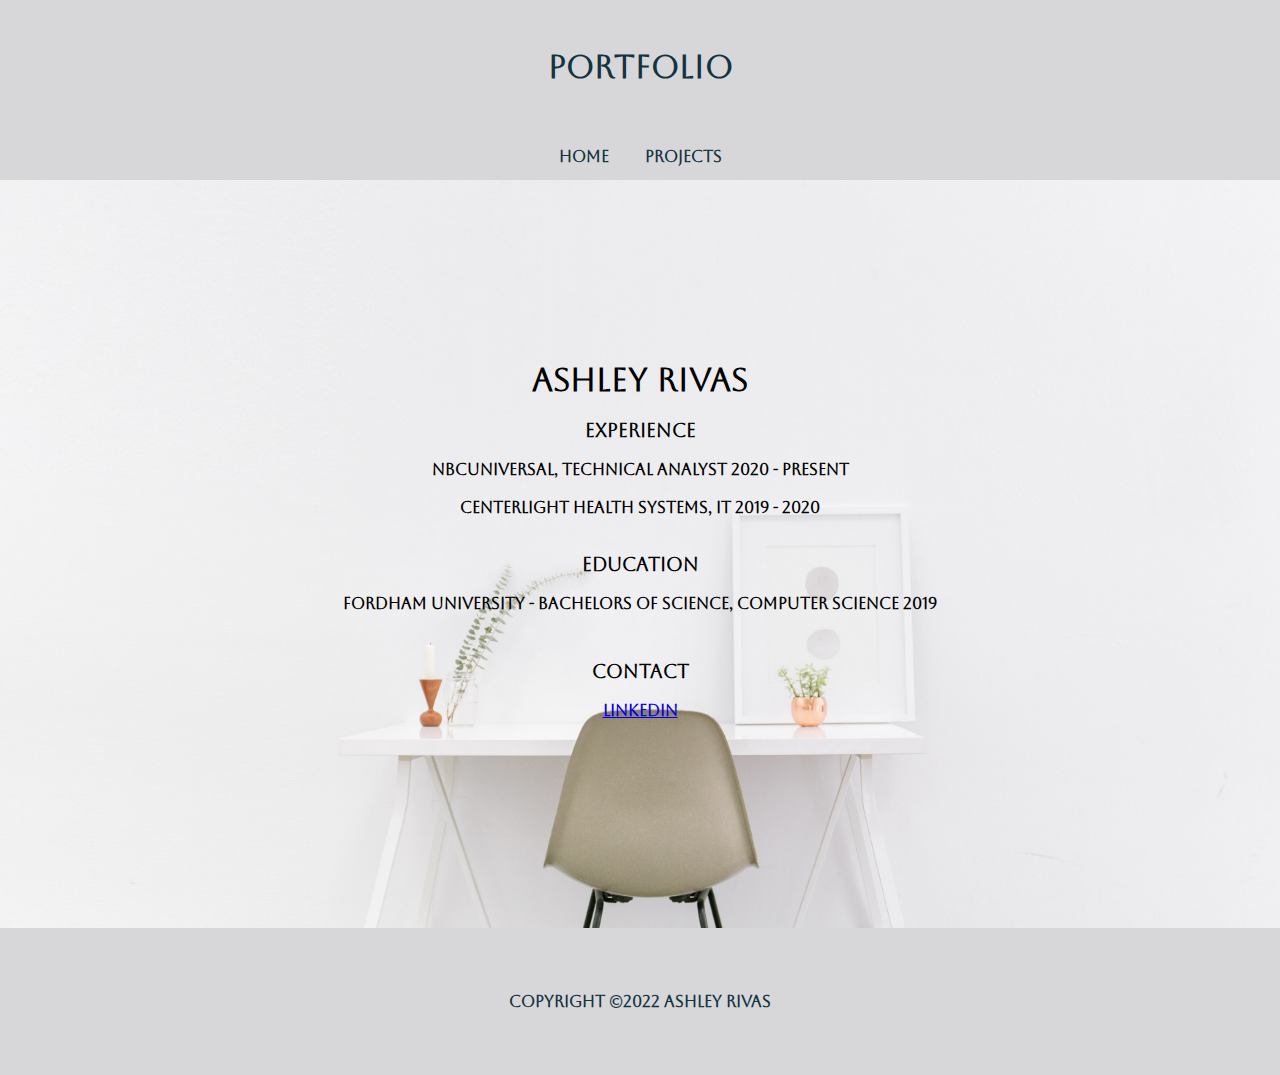
<file: index.html>
<!DOCTYPE html>
<html lang="en">
<head>
    <meta charset="UTF-8">
    <meta http-equiv="X-UA-Compatible" content="IE=edge">
    <meta name="viewport" content="width=device-width, initial-scale=1.0">
    <meta name="viewport" content="width=device-width, initial-scale=1.0, maximum-scale=1.0, user-scalable=no">
    <link rel="stylesheet" type="text/css" href="style.css">
    <link rel="preconnect" href="https://fonts.googleapis.com">
    <link rel="preconnect" href="https://fonts.gstatic.com" crossorigin>
    <link href="https://fonts.googleapis.com/css2?family=Aboreto&display=swap" rel="stylesheet">
    <title>My Portfolio</title>
</head>
<body>
    <header>
        <h1>Portfolio</h1>
    </header>

        <nav>   
            <ul>
                <li> <a href="index.html" >Home </a> </li>
                <li> <a href="projects.html" >Projects </a> </li>
            </ul>
        </nav>

        <main>
            <section id="about">
                <h1>Ashley Rivas</h1>
                    <h3>Experience</h3>
                        <li>NBCUniversal, Technical Analyst 2020 - Present</li>
                        <br>
                        <li>Centerlight Health Systems, IT  2019 - 2020</li>
                        <br>
                    <h3>Education</h3>
                        <li>Fordham University - Bachelors of Science, Computer Science 2019</li>
            </section>
    
            <section id="contact">
                <h3>Contact</h3>
                <li><a href="https://www.linkedin.com/in/ashley-r-707ba0165/" >Linkedin</a> </li>
            </section>
        </main>
    
    <footer>
        <p>Copyright ©2022 Ashley Rivas</p>
    </footer>
    
</body>
</html>
</file>
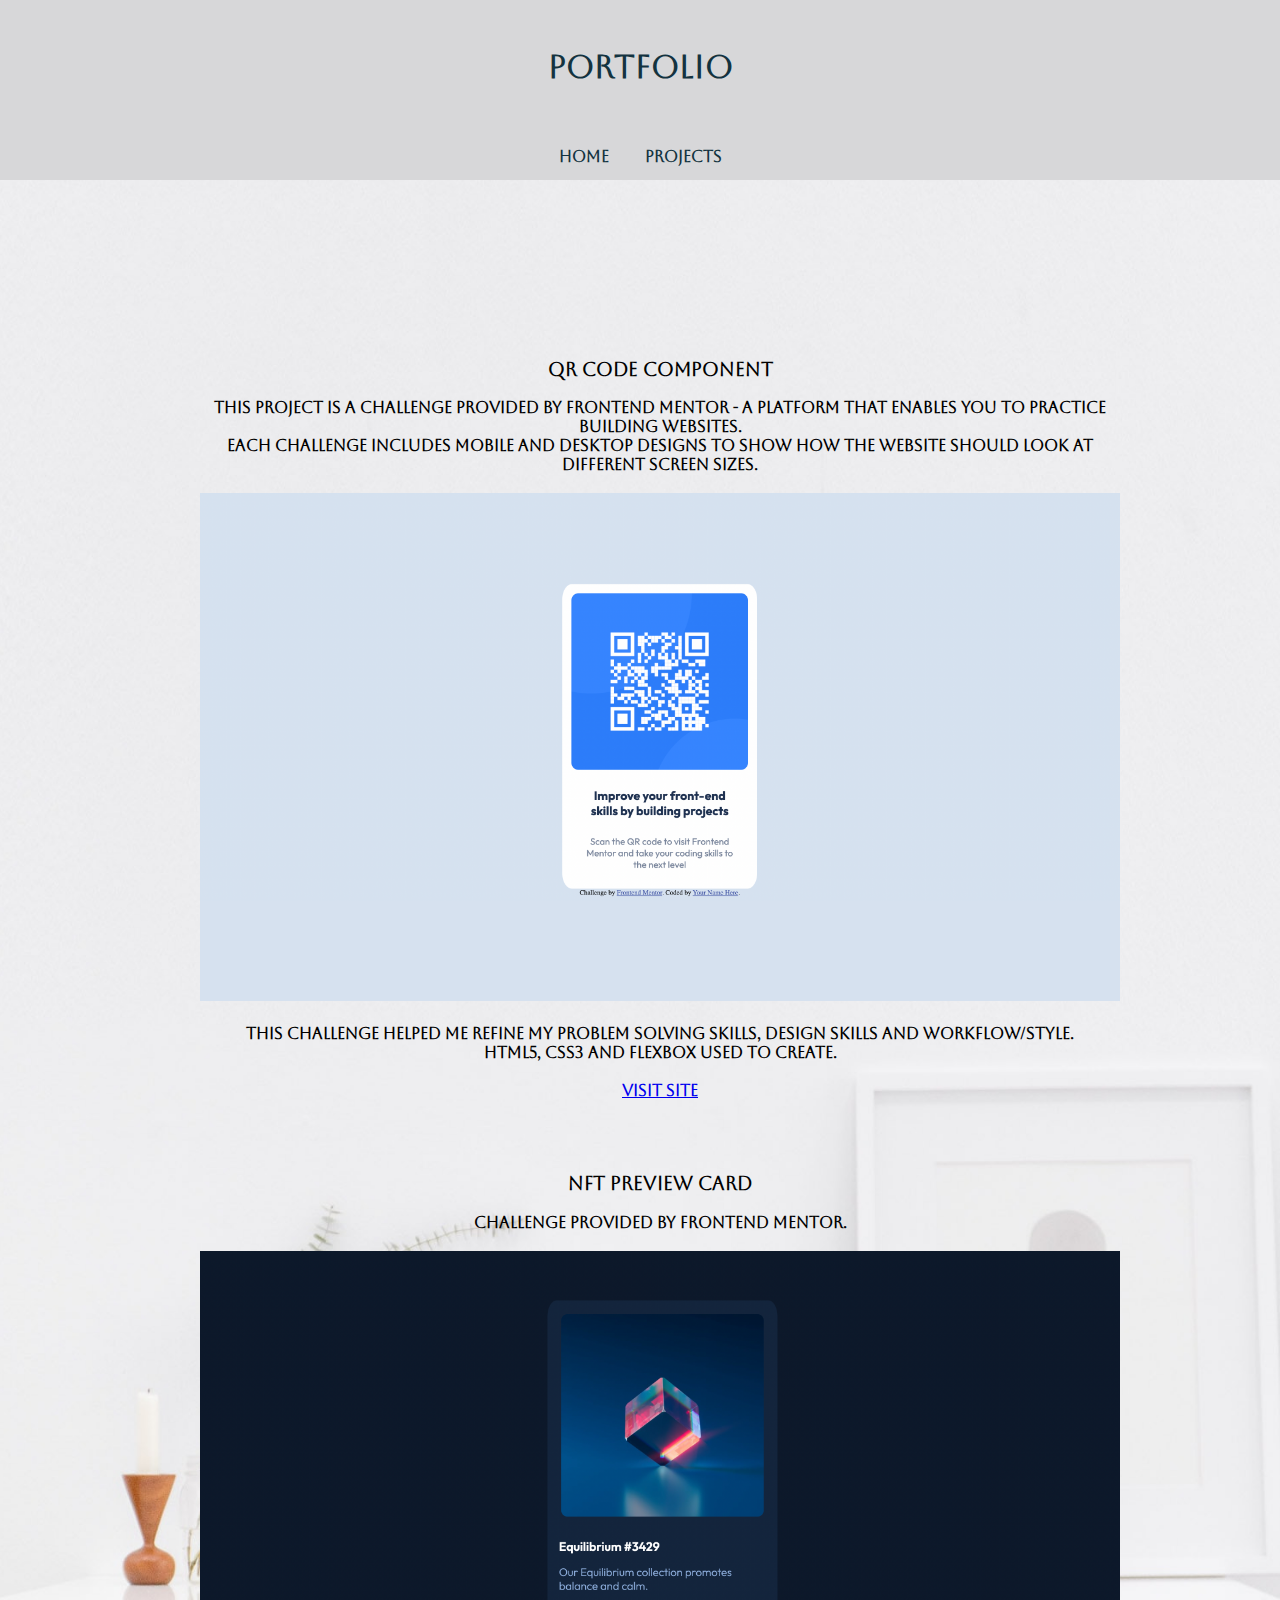
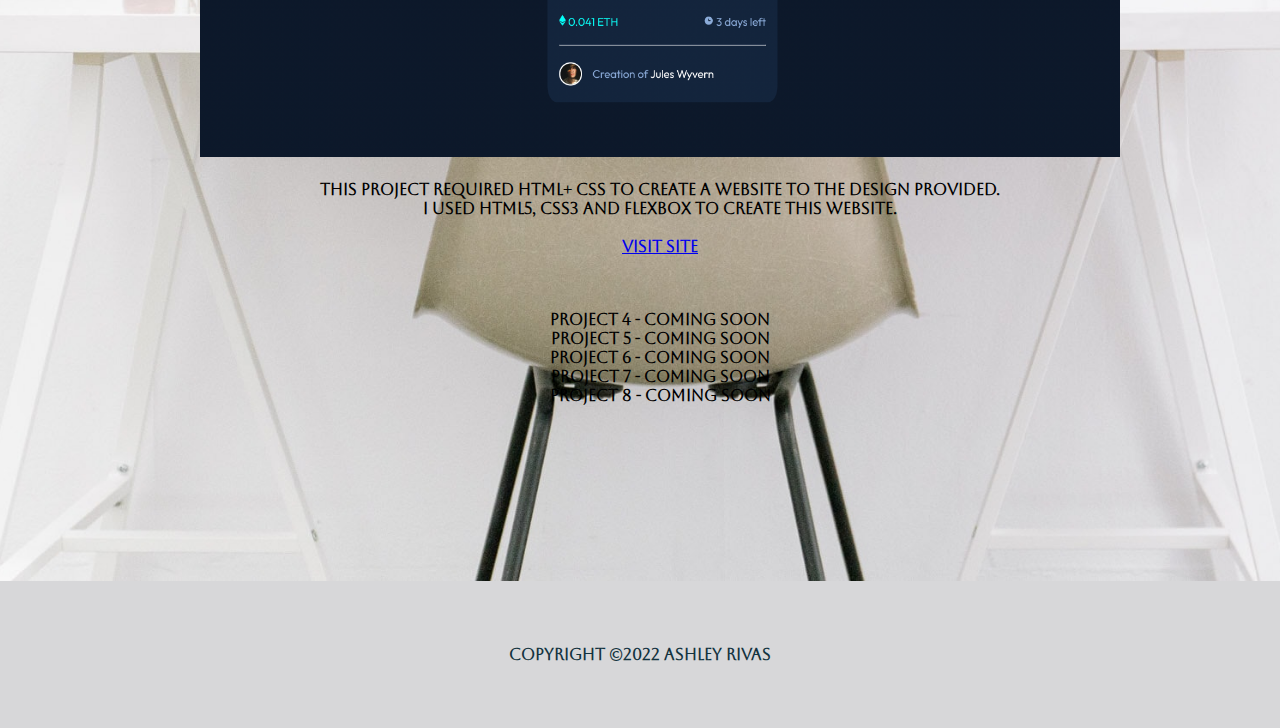
<file: projects.html>
<!DOCTYPE html>
<html lang="en">
<head>
    <meta charset="UTF-8">
    <meta http-equiv="X-UA-Compatible" content="IE=edge">
    <meta name="viewport" content="width=device-width, initial-scale=1.0">
    <meta name="viewport" content="width=device-width, initial-scale=1.0, maximum-scale=1.0, user-scalable=no">
    <link rel="stylesheet" type="text/css" href="style.css">
    <link rel="preconnect" href="https://fonts.googleapis.com">
    <link rel="preconnect" href="https://fonts.gstatic.com" crossorigin>
    <link href="https://fonts.googleapis.com/css2?family=Aboreto&display=swap" rel="stylesheet">
    <title>My Portfolio</title>
</head>
<body>
    <header>
        <h1>Portfolio</h1>
    </header>

    <nav>   
        <ul>
            <li> <a href="index.html" >Home </a> </li>
            <li> <a href="projects.html" >Projects </a> </li>
        </ul>
    </nav>

    <main>
        <section id="projects">  
            <ul>
                <h3>QR Code Component</h3>
                    <p> This project is a challenge provided by Frontend Mentor - a platform that enables you to practice building websites. 
                        <br>
                        Each challenge includes mobile and desktop designs to show how the website should look at different screen sizes. 
                        <br><br>  
                        <img class="qrpic" src="images/QRCode.jpg">
                        <br><br>
                        This challenge helped me refine my problem solving skills, design skills and workflow/style. 
                        <br>
                        HTML5, CSS3 and Flexbox used to create. 
                        <br><br>
                        <a href="https://rivasash1.github.io/QR_code_componet_solution/" >Visit site</a>
                    </p>
        
                    <br><br>
        
                <h3>NFT Preview Card</h3>
                    <p>Challenge provided by Frontend Mentor.
                    <br><br>
                    <img class="nftpic" src="images/Nftpreviewcard.jpg">
                    <br><br> 
                    This project required HTML+ CSS to create a website to the design provided. 
                    <br>
                    I used HTML5, CSS3 and Flexbox to create this website.
                    <br><br>
                    <a href="https://rivasash1.github.io/NFT-preview-card-component/" >Visit site</a>
                </p>
                <br><br>
                <li>Project 4 - Coming soon</li>
                <li>Project 5 - Coming Soon</li>
                <li>Project 6 - Coming soon</li>
                <li>Project 7 - Coming soon</li>
                <li>Project 8 - Coming soon</li>
            </ul>
        </section>
        </main>
    <footer>
        <p>Copyright ©2022 Ashley Rivas</p>
    </footer>
    
</body>
</html>
</file>
<file: style.css>
body {
    font-family: 'Aboreto', serif;
    font-weight: bolder;
    margin: 0;
    padding: 0;
}

header { 
    background-color:#D7D7D9;
    color: #133340; 
    padding: 3em;
    text-align: center;
}

header h1 {
    margin: 0;
}

nav {
    background-color: #D7D7D9;
}

nav ul {
    list-style-type: none;
    margin:0;
    padding:0;
    overflow: hidden;
    text-align: center;
}

nav li {
   display: inline-block;
}

nav a {
    display: block; 
    color: #133340;
    text-align: center;
    padding: 14px 16px;
    text-decoration: none;
}

nav a:hover {
    background-color: #5BCCD9;
    color: #F2F2F2;
}

ul,li {
    list-style: none;
}

main {
    padding: 10em;
    margin: 0;
    background-image: url(images/background.jpg);
    background-size: cover;
    background-repeat: no-repeat;
    background-position: center;
}


section {
    margin-bottom: 3em;
    text-align: center;
}

#projects {
    display: inline;
}

.qrpic {
    width: 100%;
    height: auto;
    display: inline;
}

.nftpic {
    width: 100%;
    height: auto;
    display: inline;
}

footer {
    background-color:#D7D7D9;
    color: #133340 ;
    padding: 3em;
    text-align: center;
}

/* ----------- Media quries ----------- */

@media only screen and (max-width: 600px){
body {
    font-size: 14px;
    line-height: 3;
    letter-spacing: 2.5px;
    width: 130%;
    margin: 0px;
}
} 


/* ----------- iPhone 6+, 7+ and 8+ ----------- */

/* Portrait and Landscape */
@media only screen 
  and (min-device-width: 414px) 
  and (max-device-width: 736px) 
  and (-webkit-min-device-pixel-ratio: 3) { 

}

/* Portrait */
@media only screen 
  and (min-device-width: 414px) 
  and (max-device-width: 736px) 
  and (-webkit-min-device-pixel-ratio: 3)
  and (orientation: portrait) { 

}

/* Landscape */
@media only screen 
  and (min-device-width: 414px) 
  and (max-device-width: 736px) 
  and (-webkit-min-device-pixel-ratio: 3)
  and (orientation: landscape) { 

}

/* ----------- iPhone X ----------- */

/* Portrait and Landscape */
@media only screen 
  and (min-device-width: 375px) 
  and (max-device-width: 812px) 
  and (-webkit-min-device-pixel-ratio: 3) { 

}

/* Portrait */
@media only screen 
  and (min-device-width: 375px) 
  and (max-device-width: 812px) 
  and (-webkit-min-device-pixel-ratio: 3)
  and (orientation: portrait) { 

}

/* Landscape */
@media only screen 
  and (min-device-width: 375px) 
  and (max-device-width: 812px) 
  and (-webkit-min-device-pixel-ratio: 3)
  and (orientation: landscape) { 

}
</file>
